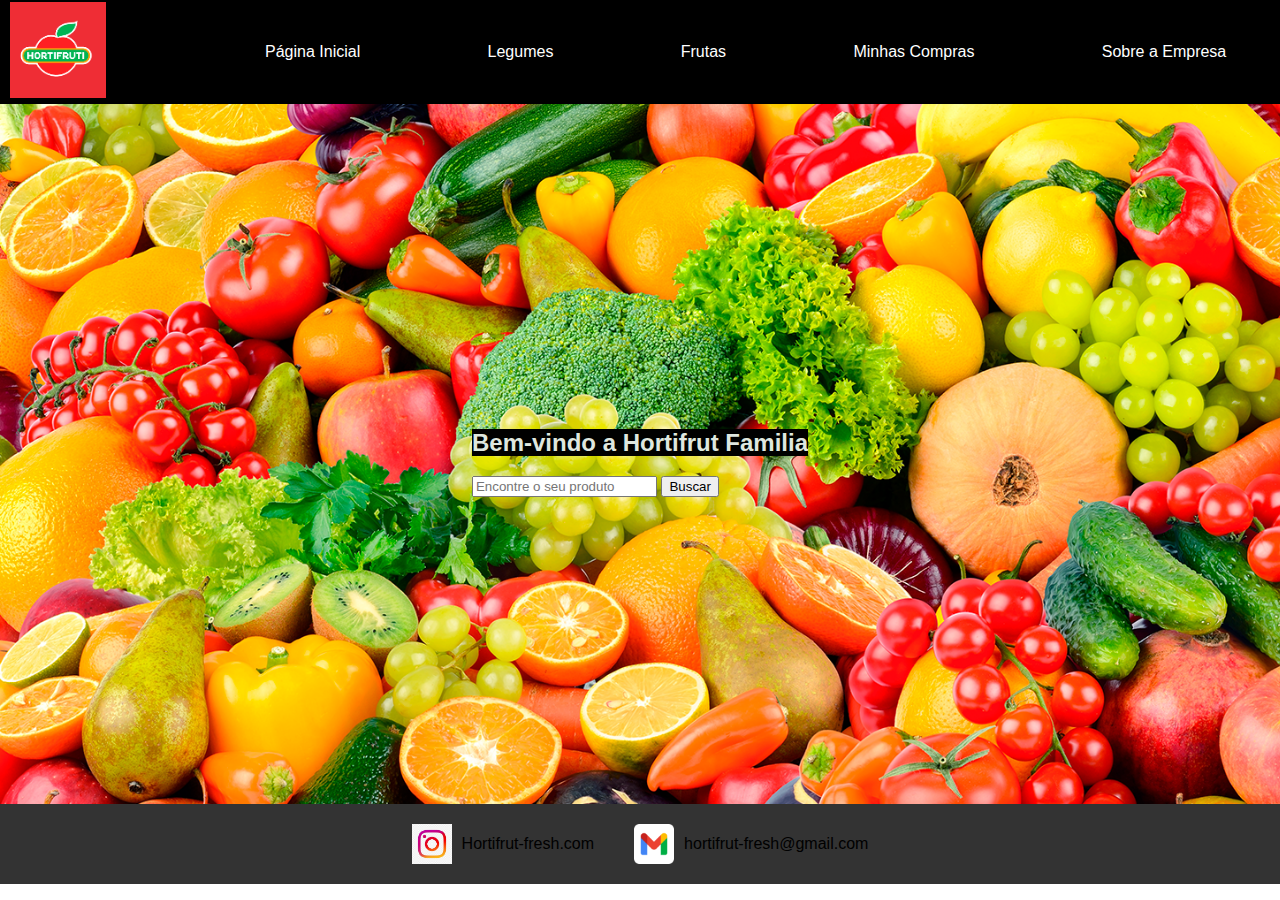
<file: index.html>
<!DOCTYPE html>
<html lang="en">
  <head>
    <meta charset="UTF-8" />
    <meta name="viewport" content="width=device-width, initial-scale=1.0" />
    <link rel="stylesheet" href="./paginaInicial/style.css" />
    <title>Hortifrut pagina inicial</title>
    <script>

      let Produtos = [""];
        function adicionarProduto() {
    const novoDesenho = document.getElementById('novo-Produto').value;
    
    if (novoDesenho !== '') {
               Produtos.push(novoDesenho); // Adiciona o novo desenho ao array
                document.getElementById('novo-Produto').value = ''; // Limpa o input
            }
}
    </script>
  </head>
  <body>
    <header class="header">
      <div>
        <img class="hortifrut" src="./imagens/hortifruti.png" alt="Hortifrut" />
      </div>
      <nav class="opcoes">
        <a href="./index.html">Página Inicial</a>
        <a class="legumes" href="./projectLegumes/legumes.html">Legumes</a>
        <a class="frutas" href="./projectFrutas/frutas.html">Frutas</a>
        <a href="./minhasCompras/minhasCompras.html">Minhas Compras</a>
        <a href="./sobreEmpresa/sobreEmpresa.html">Sobre a Empresa</a>
      </nav>
    </header>
    <main>

      <div >
      <h2>Bem-vindo a Hortifrut Familia</h2>
      <input type="text" id="novo-desenho" placeholder="Encontre o seu produto">
      <button onclick=" adicionarProduto()">Buscar</button>

      </div>
     
      
    </main>

    <footer>
      <div class="footer-section">
        <div class="fundoInsta">
          <img class="instagram" src="../imagens/simbolo instagram.jpg" alt="Instagram" />
          <p>Hortifrut-fresh.com</p>
        </div>
        <div class="fundoGmail">
          <img class="imagemGmail" src="../imagens/google-gmail-png.webp" alt="Gmail" />
          <p>hortifrut-fresh@gmail.com</p>
        </div>
      </div>
    </footer>
    
  </body>
</html>
</file>
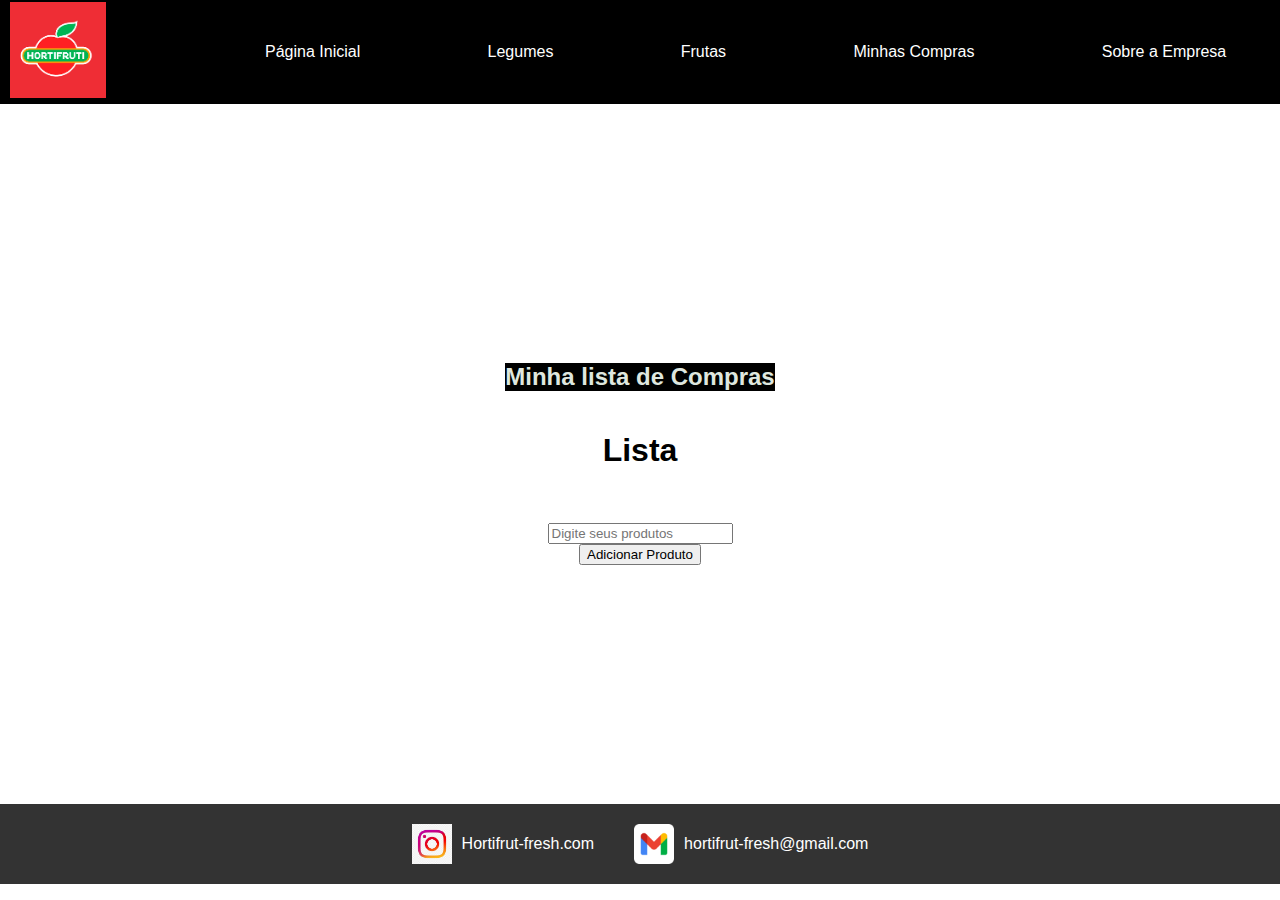
<file: minhasCompras/minhasCompras.html>
<!DOCTYPE html>
<html lang="en">
  <head>
    <meta charset="UTF-8" />
    <meta name="viewport" content="width=device-width, initial-scale=1.0" />
    <link rel="stylesheet" href="style.css" />
    <title>Hortifrut</title>
    <script>
        // Função nao utilizada no momento 

    //  function changeBackgroundColor() {
    //   const colorPicker = document.getElementById("backgroundColor");
    //    document.body.style.backgroundColor = colorPicker.value;
    //  }
    // tags não utilizadas no momento
    //   <label for="backgroundColor">Escolha sua Cor de Fundo: </label>
    //  <input type="color" id="backgroundColor" onchange="changeBackgroundColor()">

             // Array inicial de desenhos animados dos anos 2000
let minhaLista = [
 
];

let indiceSubstituicao = 0; // Índice para controlar a substituição

// Função para exibir a lista de desenhos animados
function exibirLista() {
    const lista = document.getElementById('lista-Compras');
    lista.innerHTML = ''; // Limpa a lista antes de preenchê-la novamente

    minhaLista.forEach(produto => {
        const item = document.createElement('li');
        item.textContent = produto;
        lista.appendChild(item);
    });
}

// Função para adicionar um novo desenho
function adicionarProduto() {
    const novoProduto = document.getElementById('novo-produto').value;
    
    if (novoProduto !== '') {
                minhaLista.push(novoProduto); // Adiciona o novo desenho ao array
                exibirLista(); // Atualiza a exibição da lista
                document.getElementById('novo-produto').value = ''; // Limpa o input
            }
}


// Exibe a lista inicial quando a página carrega
window.onload = exibirLista;
      
    </script>
  </head>
  <body>
    <header class="header">
      <div>
        <img class="hortifrut" src="../imagens/hortifruti.png" alt="Hortifrut" />
      </div>
      <nav class="opcoes">
        <a href="../index.html">Página Inicial</a>
        <a class="legumes" href="../projectLegumes/legumes.html">Legumes</a>
        <a class="frutas" href="../projectFrutas/frutas.html">Frutas</a>
        <a href="./minhasCompras.html">Minhas Compras</a>
        <a href="../sobreEmpresa/sobreEmpresa.html">Sobre a Empresa</a>
      </nav>
    </header>
    <main>
      <h2>Minha lista de Compras</h2>
      <h1>Lista</h1>
    <ul id="lista-Compras">
        <!-- A lista será preenchida aqui pelo JavaScript -->
    </ul>
    <input type="text" id="novo-produto" placeholder="Digite seus produtos ">
    <button onclick="adicionarProduto()">Adicionar Produto</button>

    
    </main>

    <footer>
      <div class="footer-section">
        <div class="fundoInsta">
          <img class="instagram" src="../imagens/simbolo instagram.jpg" alt="Instagram" />
          <p>Hortifrut-fresh.com</p>
        </div>
        <div class="fundoGmail">
          <img class="imagemGmail" src="../imagens/google-gmail-png.webp" alt="Gmail" />
          <p>hortifrut-fresh@gmail.com</p>
        </div>
      </div>
    </footer>
  </body>
</html>
</file>
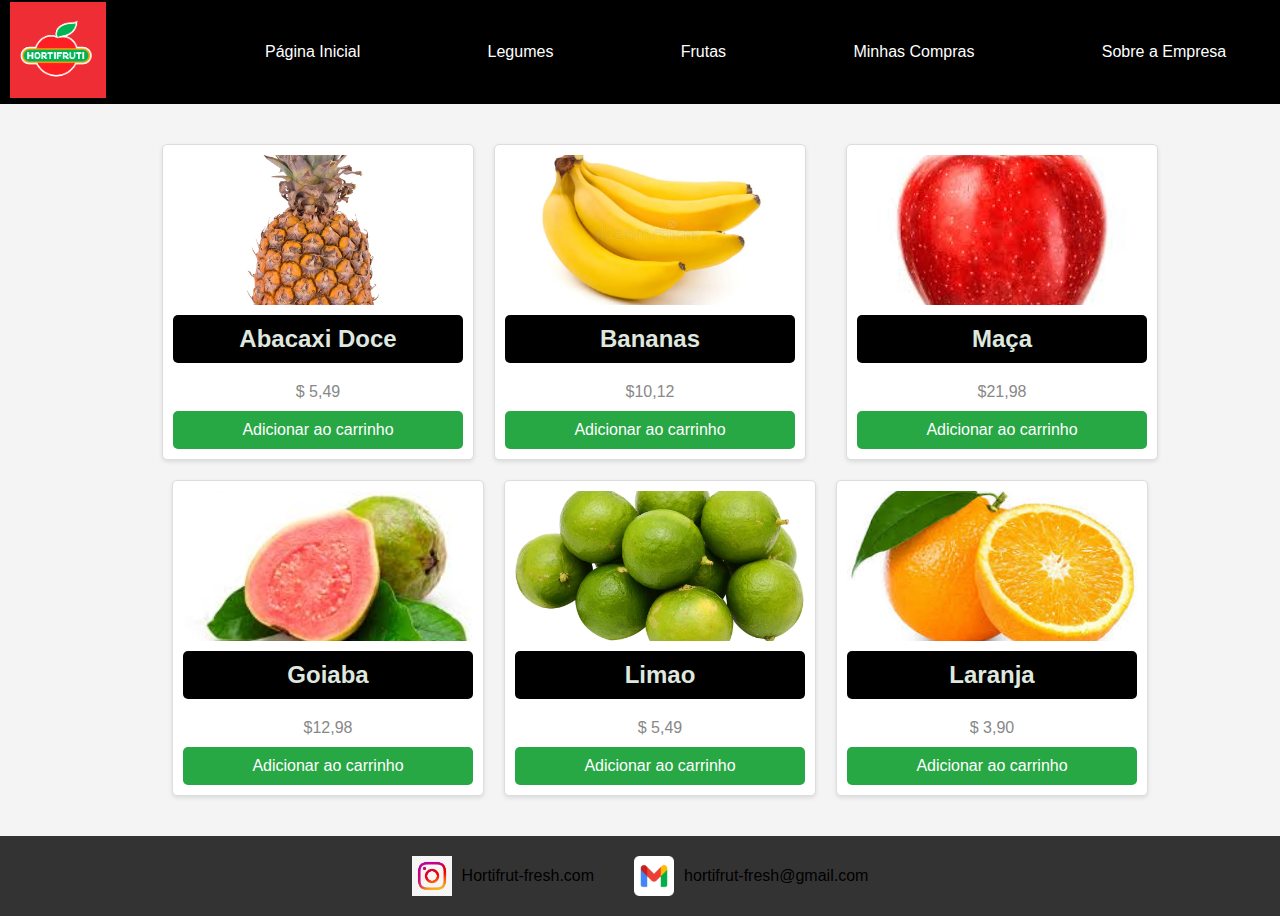
<file: projectFrutas/frutas.html>
<!DOCTYPE html>
<html lang="en">
  <head>
    <meta charset="UTF-8" />
    <meta name="viewport" content="width=device-width, initial-scale=1.0" />
    <link rel="stylesheet" href="style.css" />
    <title>Hortifrut</title>
    <script>
        // Função nao utilizada no momento 

    //  function changeBackgroundColor() {
    //   const colorPicker = document.getElementById("backgroundColor");
    //    document.body.style.backgroundColor = colorPicker.value;
    //  }
    // tags não utilizadas no momento
    //   <label for="backgroundColor">Escolha sua Cor de Fundo: </label>
    //  <input type="color" id="backgroundColor" onchange="changeBackgroundColor()">
    </script>
  </head>
  <body>
    <header class="header">
      <div>
        <img class="hortifrut" src="../imagens/hortifruti.png" alt="Hortifrut" />
      </div>
      <nav class="opcoes">
        <a href="../index.html">Página Inicial</a>
        <a class="legumes" href="../projectLegumes/legumes.html">Legumes</a>
        <a class="frutas" href="./frutas.html">Frutas</a>
        <a href="../minhasCompras/minhasCompras.html">Minhas Compras</a>
        <a href="../sobreEmpresa/sobreEmpresa.html">Sobre a Empresa</a>
      </nav>
    </header>
    <main>
      <div class="product-container">
      <div class="product">
        <img src="../imagens/abacaxi-golden-doce-mel-cada_1.webp" alt="Abacaxi Doce">
        <h2>Abacaxi Doce</h2>
        <p>$ 5,49</p>
        <button>Adicionar ao carrinho</button>
    </div>

    <div class="product">
      <img src="../imagens/grupo-das-bananas-6175887.webp" alt="Bananas">
      <h2>Bananas</h2>
      <p>$10,12</p>
      <button>Adicionar ao carrinho</button>
  </div>
      <br>
      <div class="product">
        <img src="../imagens/maca.jpeg" alt="Maça">
        <h2>Maça</h2>
        <p>$21,98 </p>
        <button>Adicionar ao carrinho</button>
    </div>

    <div class="product">
      <img src="../imagens/goiaba.jpeg" alt="Goiaba">
      <h2>Goiaba</h2>
      <p>$12,98</p>
      <button>Adicionar ao carrinho</button>
  </div>

  <div class="product">
    <img src="../imagens/limao.webp" alt="limao">
    <h2>Limao</h2>
    <p>$ 5,49</p>
    <button>Adicionar ao carrinho</button>
</div>

<div class="product">
  <img src="../imagens/Laranja.jpeg" alt="Laranja">
  <h2>Laranja</h2>
  <p>$	3,90</p>
  <button>Adicionar ao carrinho</button>
</div>



   </div>
    </main>

    <footer>
      <div class="footer-section">
        <div class="fundoInsta">
          <img class="instagram" src="../imagens/simbolo instagram.jpg" alt="Instagram" />
          <p>Hortifrut-fresh.com</p>
        </div>
        <div class="fundoGmail">
          <img class="imagemGmail" src="../imagens/google-gmail-png.webp" alt="Gmail" />
          <p>hortifrut-fresh@gmail.com</p>
        </div>
      </div>
    </footer>
    
  </body>
</html>
</file>
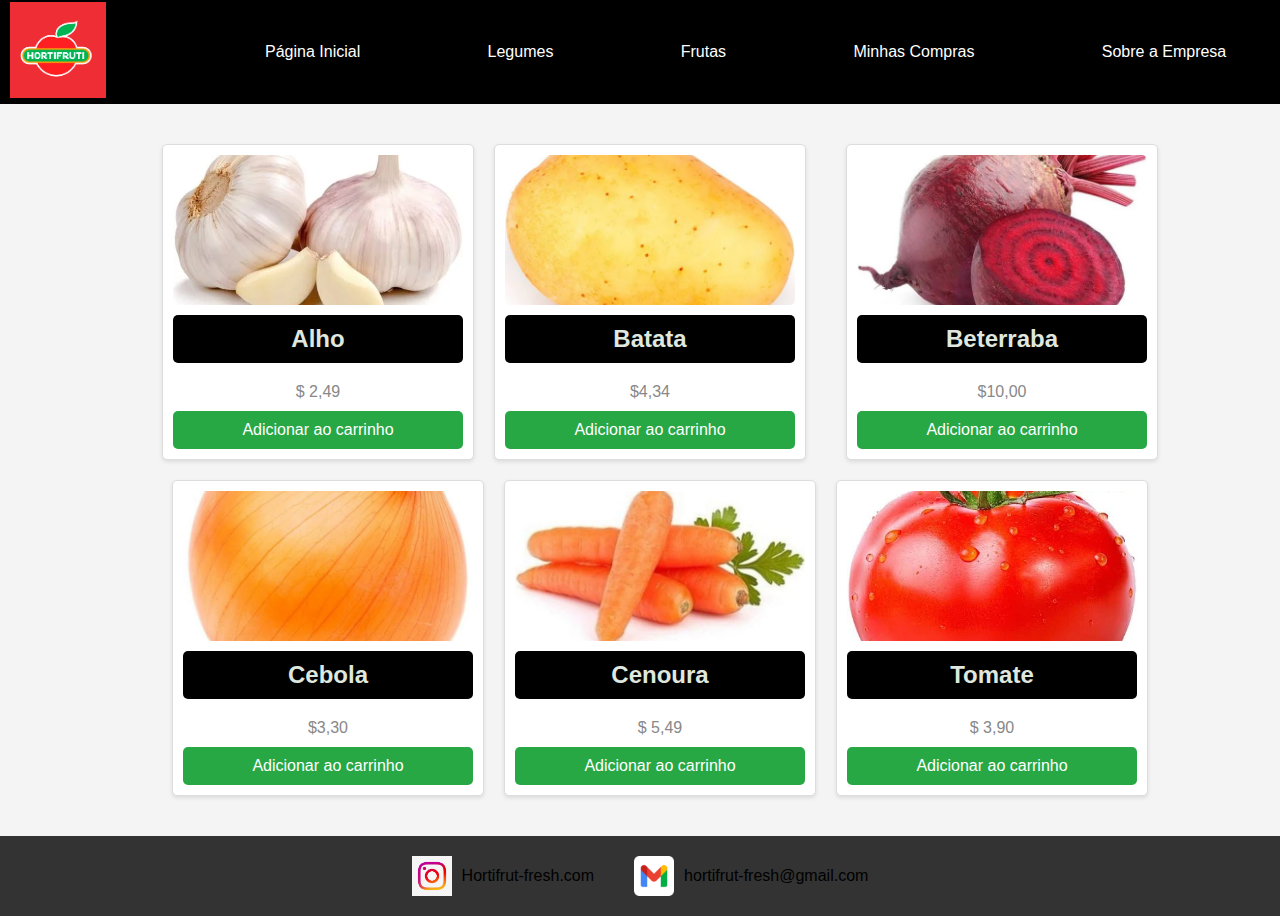
<file: projectLegumes/legumes.html>
<!DOCTYPE html>
<html lang="en">
  <head>
    <meta charset="UTF-8" />
    <meta name="viewport" content="width=device-width, initial-scale=1.0" />
    <link rel="stylesheet" href="style.css" />
    <title>Hortifrut</title>
    <script>
        // Função nao utilizada no momento 

    //  function changeBackgroundColor() {
    //   const colorPicker = document.getElementById("backgroundColor");
    //    document.body.style.backgroundColor = colorPicker.value;
    //  }
    // tags não utilizadas no momento
    //   <label for="backgroundColor">Escolha sua Cor de Fundo: </label>
    //  <input type="color" id="backgroundColor" onchange="changeBackgroundColor()">
    </script>
  </head>
  <body>
    <header class="header">
      <div>
        <img class="hortifrut" src="../imagens/hortifruti.png" alt="Hortifrut" />
      </div>
      <nav class="opcoes">
        <a href="../index.html">Página Inicial</a>
        <a class="legumes" href="./legumes.html">Legumes</a>
        <a class="frutas" href="../projectFrutas/frutas.html">Frutas</a>
        <a href="../minhasCompras/minhasCompras.html">Minhas Compras</a>
        <a href="../sobreEmpresa/sobreEmpresa.html">Sobre a Empresa</a>
      </nav>
    </header>
    <main>
      <div class="product-container">
        <div class="product">
          <img src="../imagens/alho.webp" alt="Alho">
          <h2>Alho</h2>
          <p>$ 2,49</p>
          <button>Adicionar ao carrinho</button>
      </div>
  
      <div class="product">
        <img src="../imagens/batata.webp" alt="Batata">
        <h2>Batata</h2>
        <p>$4,34</p>
        <button>Adicionar ao carrinho</button>
    </div>
        <br>
        <div class="product">
          <img src="../imagens/beteraba.webp" alt="Beterraba">
          <h2>Beterraba</h2>
          <p>$10,00 </p>
          <button>Adicionar ao carrinho</button>
      </div>
  
      <div class="product">
        <img src="../imagens/cebola.webp" alt="Cebola">
        <h2>Cebola</h2>
        <p>$3,30</p>
        <button>Adicionar ao carrinho</button>
    </div>
  
    <div class="product">
      <img src="../imagens/cenoura.webp" alt="Cenoura">
      <h2>Cenoura</h2>
      <p>$ 5,49</p>
      <button>Adicionar ao carrinho</button>
  </div>
  
  <div class="product">
    <img src="../imagens/tomate.webp" alt="Tomate">
    <h2>Tomate</h2>
    <p>$	3,90</p>
    <button>Adicionar ao carrinho</button>
  </div>
  
  
  
     </div>
      
    
    </main>

    <footer>
      <div class="footer-section">
        <div class="fundoInsta">
          <img class="instagram" src="../imagens/simbolo instagram.jpg" alt="Instagram" />
          <p>Hortifrut-fresh.com</p>
        </div>
        <div class="fundoGmail">
          <img class="imagemGmail" src="../imagens/google-gmail-png.webp" alt="Gmail" />
          <p>hortifrut-fresh@gmail.com</p>
        </div>
    </footer>
  </body>
</html>
</file>
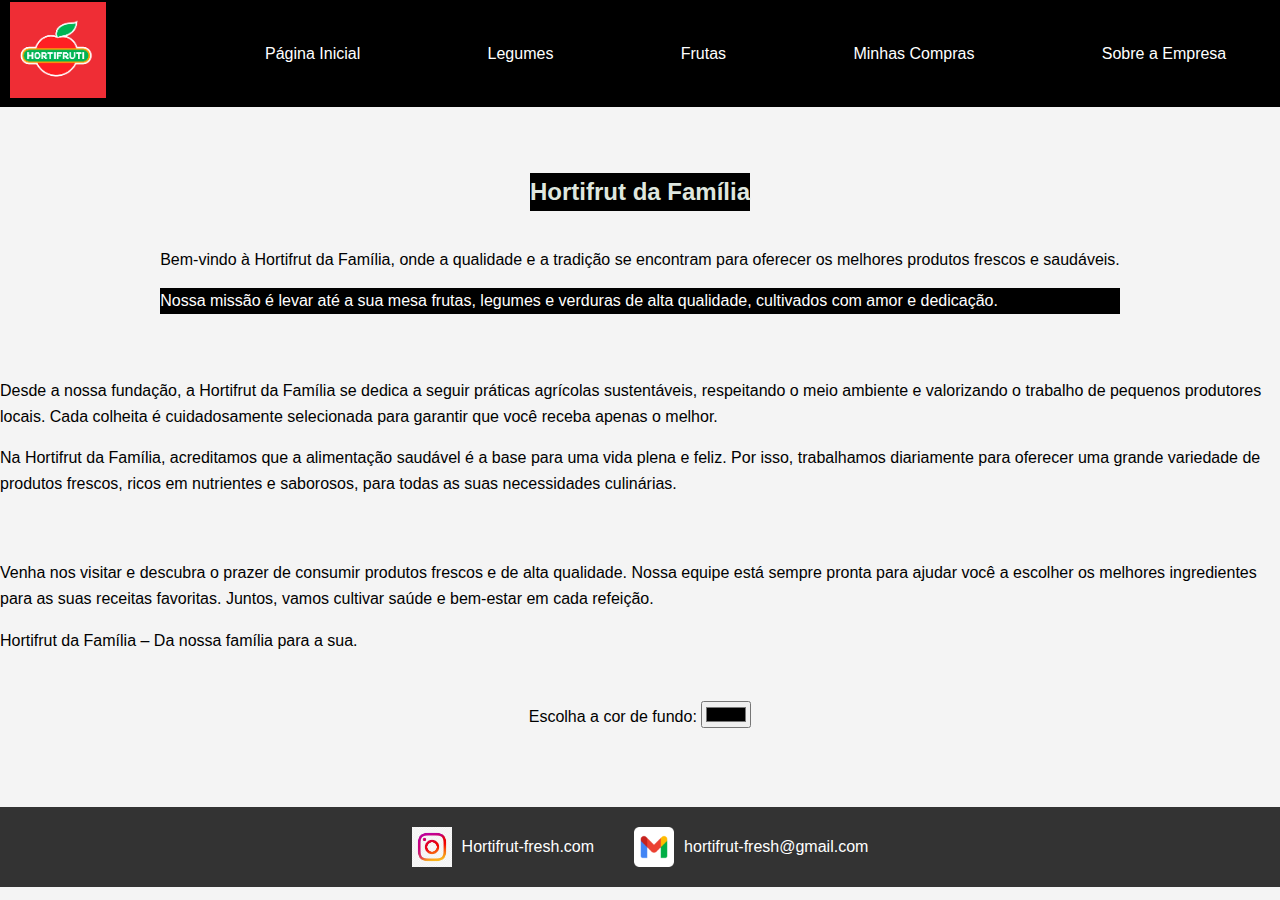
<file: sobreEmpresa/sobreEmpresa.html>
<!DOCTYPE html>
<html lang="en">
  <head>
    <meta charset="UTF-8" />
    <meta name="viewport" content="width=device-width, initial-scale=1.0" />
    <link rel="stylesheet" href="style.css" />
    <title>Hortifrut</title>
    <script>
      function changeBackgroundColor() {
        const colorPicker = document.getElementById("backgroundColor");
        document.body.style.backgroundColor = colorPicker.value;
      }
    </script>
  </head>
  <body>
    <header class="header">
      <div>
        <img class="hortifrut" src="../imagens/hortifruti.png" alt="Hortifrut" />
      </div>
      <nav class="opcoes">
        <a href="../index.html">Página Inicial</a>
        <a class="legumes" href="../projectLegumes/legumes.html">Legumes</a>
        <a class="frutas" href="../projectFrutas/frutas.html">Frutas</a>
        <a href="../minhasCompras/minhasCompras.html">Minhas Compras</a>
        <a href="../sobreEmpresa/sobreEmpresa.html">Sobre a Empresa</a>
      </nav>
    </header>
    <main>
      <h2 id="Hortifrut-da-Familia">Hortifrut da Família</h2>
      <section id="intro">
        <p>
          Bem-vindo à Hortifrut da Família, onde a qualidade e a tradição se encontram para oferecer os melhores produtos frescos e saudáveis.
        </p>
        <p class="forte">
          Nossa missão é levar até a sua mesa frutas, legumes e verduras de alta qualidade, cultivados com amor e dedicação.
        </p>
      </section>
      <section id="details">
        <p>
          Desde a nossa fundação, a Hortifrut da Família se dedica a seguir práticas agrícolas sustentáveis, respeitando o meio ambiente e valorizando o trabalho de pequenos produtores locais. Cada colheita é cuidadosamente selecionada para garantir que você receba apenas o melhor.
        </p>
        <p>
          Na Hortifrut da Família, acreditamos que a alimentação saudável é a base para uma vida plena e feliz. Por isso, trabalhamos diariamente para oferecer uma grande variedade de produtos frescos, ricos em nutrientes e saborosos, para todas as suas necessidades culinárias.
        </p>
      </section>
      <section id="visit-us">
        <p>
          Venha nos visitar e descubra o prazer de consumir produtos frescos e de alta qualidade. Nossa equipe está sempre pronta para ajudar você a escolher os melhores ingredientes para as suas receitas favoritas. Juntos, vamos cultivar saúde e bem-estar em cada refeição.
        </p>
        <p>
          Hortifrut da Família – Da nossa família para a sua.
        </p>
      </section>
      <section id="color-picker">
        <label for="backgroundColor">Escolha a cor de fundo:</label>
        <input type="color" id="backgroundColor" onchange="changeBackgroundColor()">
      </section>
    </main>
    <footer>
      <div class="footer-section">
        <div class="fundoInsta">
          <img class="instagram" src="../imagens/simbolo instagram.jpg" alt="Instagram" />
          <p>Hortifrut-fresh.com</p>
        </div>
        <div class="fundoGmail">
          <img class="imagemGmail" src="../imagens/google-gmail-png.webp" alt="Gmail" />
          <p>hortifrut-fresh@gmail.com</p>
        </div>
      </div>
    </footer>
  </body>
</html>
</file>
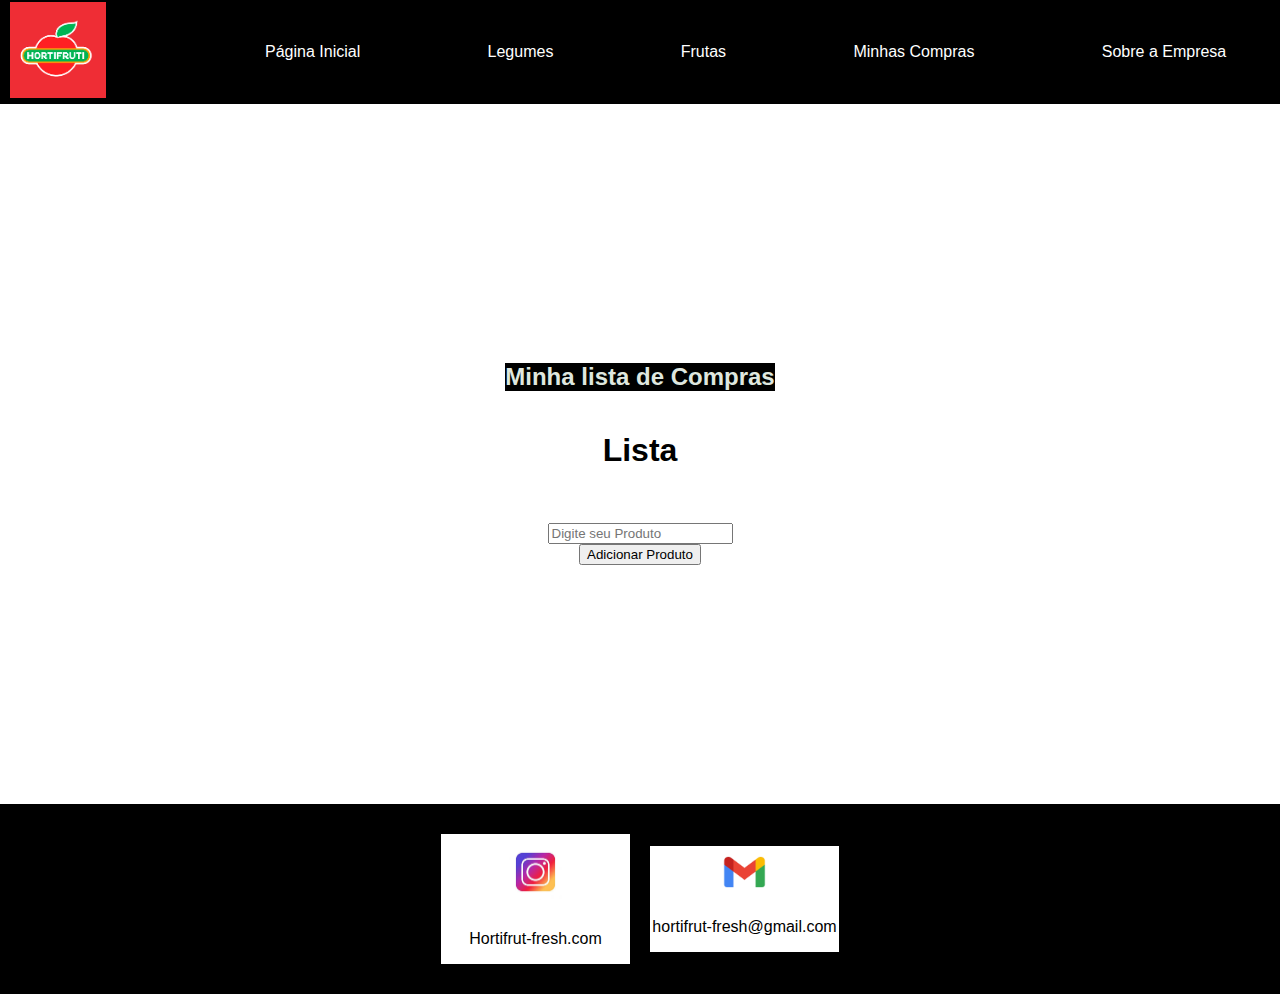
<file: Projeto-final-Kick/minhasCompras/minhasCompras.html>
<!DOCTYPE html>
<html lang="en">
  <head>
    <meta charset="UTF-8" />
    <meta name="viewport" content="width=device-width, initial-scale=1.0" />
    <link rel="stylesheet" href="style.css" />
    <title>Hortifrut</title>
    <script>
        // Função nao utilizada no momento 

    //  function changeBackgroundColor() {
    //   const colorPicker = document.getElementById("backgroundColor");
    //    document.body.style.backgroundColor = colorPicker.value;
    //  }
    // tags não utilizadas no momento
    //   <label for="backgroundColor">Escolha sua Cor de Fundo: </label>
    //  <input type="color" id="backgroundColor" onchange="changeBackgroundColor()">

             // Array inicial de desenhos animados dos anos 2000
let minhaLista = [
 
];

let indiceSubstituicao = 0; // Índice para controlar a substituição

// Função para exibir a lista de desenhos animados
function exibirLista() {
    const lista = document.getElementById('lista-Compras');
    lista.innerHTML = ''; // Limpa a lista antes de preenchê-la novamente

    minhaLista.forEach(produto => {
        const item = document.createElement('li');
        item.textContent = produto;
        lista.appendChild(item);
    });
}

// Função para adicionar um novo desenho
function adicionarProduto() {
    const novoProduto = document.getElementById('novo-produto').value;
    
    if (novoProduto !== '') {
                minhaLista.push(novoProduto); // Adiciona o novo desenho ao array
                exibirLista(); // Atualiza a exibição da lista
                document.getElementById('novo-produto').value = ''; // Limpa o input
            }
}


// Exibe a lista inicial quando a página carrega
window.onload = exibirLista;
      
    </script>
  </head>
  <body>
    <header class="header">
      <div>
        <img class="hortifrut" src="../imagens/hortifruti.png" alt="Hortifrut" />
      </div>
      <nav class="opcoes">
        <a href="../index.html">Página Inicial</a>
        <a class="legumes" href="../projectLegumes/legumes.html">Legumes</a>
        <a class="frutas" href="../projectFrutas/frutas.html">Frutas</a>
        <a href="../minhasCompras/minhasCompras.html">Minhas Compras</a>
        <a href="../sobreEmpresa/sobreEmpresa.html">Sobre a Empresa</a>
      </nav>
    </header>
    <main>
      <h2>Minha lista de Compras</h2>
      <h1>Lista</h1>
    <ul id="lista-Compras">
        <!-- A lista será preenchida aqui pelo JavaScript -->
    </ul>
    <input type="text" id="novo-produto" placeholder="Digite seu Produto">
    <button onclick="adicionarProduto()">Adicionar Produto</button>

    
    </main>

    <footer>
      <div class="fundoInsta">
        <img class="instagram" src="../imagens/instagram.jpeg" alt="instragram" />
        <p>Hortifrut-fresh.com</p>
      </div>
      <div class="fundoGmail">
        <img class="imagemGmail" src="../imagens/gmail.png" alt="gmail" />
        <p>hortifrut-fresh@gmail.com</p>
      </div>
    </footer>
  </body>
</html>
</file>
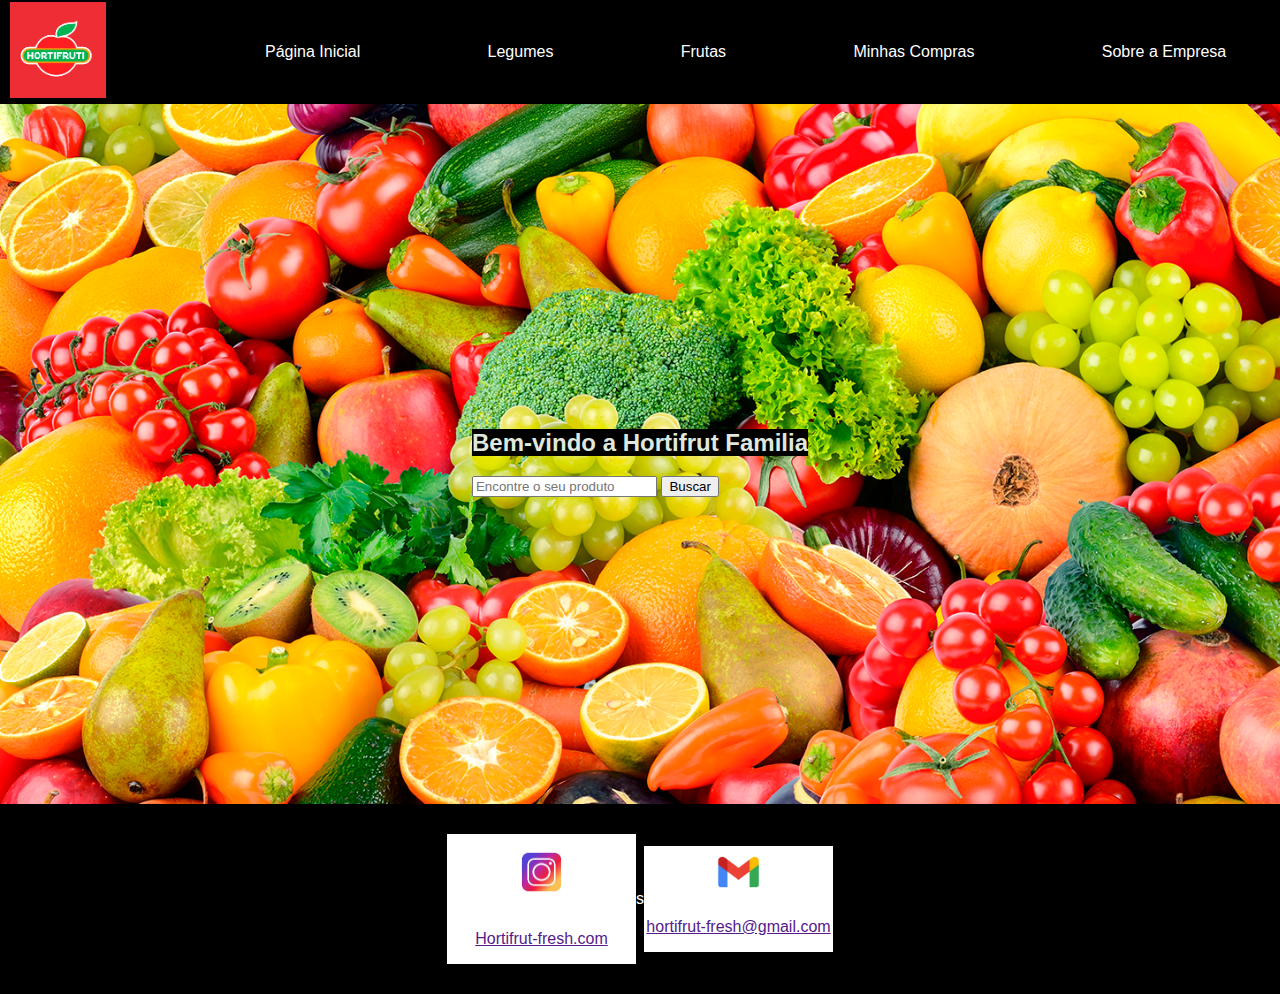
<file: Projeto-final-Kick/paginaInicial/home.html>
<!DOCTYPE html>
<html lang="en">
  <head>
    <meta charset="UTF-8" />
    <meta name="viewport" content="width=device-width, initial-scale=1.0" />
    <link rel="stylesheet" href="style.css" />
    <title>Hortifrut pagina inicial</title>
    <script>

      let Produtos = [""];
        function adicionarProduto() {
    const novoDesenho = document.getElementById('novo-Produto').value;
    
    if (novoDesenho !== '') {
               Produtos.push(novoDesenho); // Adiciona o novo desenho ao array
                document.getElementById('novo-Produto').value = ''; // Limpa o input
            }
}
    </script>
  </head>
  <body>
    <header class="header">
      <div>
        <img class="hortifrut" src="../imagens/hortifruti.png" alt="Hortifrut" />
      </div>
      <nav class="opcoes">
        <a href="../paginaInicial/home.html">Página Inicial</a>
        <a class="legumes" href="../projectLegumes/legumes.html">Legumes</a>
        <a class="frutas" href="../projectFrutas/frutas.html">Frutas</a>
        <a href="../minhasCompras/minhasCompras.html">Minhas Compras</a>
        <a href="../sobreEmpresa/sobreEmpresa.html">Sobre a Empresa</a>
      </nav>
    </header>
    <main>

      <div >
      <h2>Bem-vindo a Hortifrut Familia</h2>
      <input type="text" id="novo-desenho" placeholder="Encontre o seu produto">
      <button onclick=" adicionarProduto()">Buscar</button>

      </div>
     
      
    </main>

    <footer>
      <div class="fundoInsta">
        <img class="instagram" src="../imagens/instagram.jpeg" alt="instragram" />
        <p><a href="">Hortifrut-fresh.com</a> </p>
      </div>
  s
      
      <div class="fundoGmail">
        <img class="imagemGmail" src="../imagens/gmail.png" alt="gmail" />
        <p><a href="">hortifrut-fresh@gmail.com</a></p>
      </div>

    </footer>
  </body>
</html>
</file>
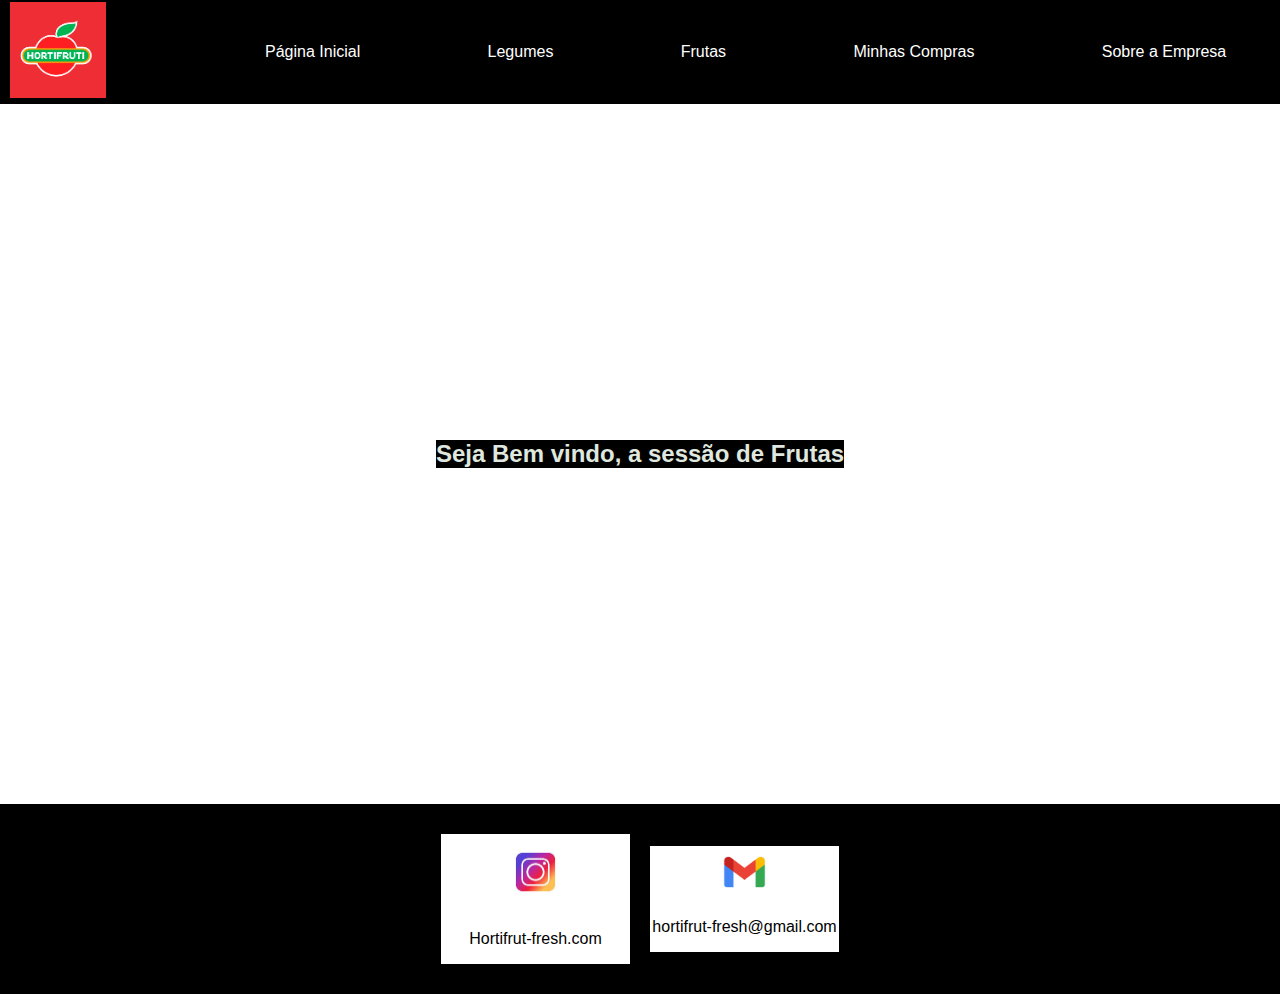
<file: Projeto-final-Kick/projectFrutas/frutas.html>
<!DOCTYPE html>
<html lang="en">
  <head>
    <meta charset="UTF-8" />
    <meta name="viewport" content="width=device-width, initial-scale=1.0" />
    <link rel="stylesheet" href="style.css" />
    <title>Hortifrut</title>
    <script>
        // Função nao utilizada no momento 

    //  function changeBackgroundColor() {
    //   const colorPicker = document.getElementById("backgroundColor");
    //    document.body.style.backgroundColor = colorPicker.value;
    //  }
    // tags não utilizadas no momento
    //   <label for="backgroundColor">Escolha sua Cor de Fundo: </label>
    //  <input type="color" id="backgroundColor" onchange="changeBackgroundColor()">
    </script>
  </head>
  <body>
    <header class="header">
      <div>
        <img class="hortifrut" src="../imagens/hortifruti.png" alt="Hortifrut" />
      </div>
      <nav class="opcoes">
        <a href="../index.html">Página Inicial</a>
        <a class="legumes" href="../projectLegumes/legumes.html">Legumes</a>
        <a class="frutas" href="../projectFrutas/frutas.html">Frutas</a>
        <a href="../minhasCompras/minhasCompras.html">Minhas Compras</a>
        <a href="../sobreEmpresa/sobreEmpresa.html">Sobre a Empresa</a>
      </nav>
    </header>
    <main>
      <h2>Seja Bem vindo, a sessão de Frutas</h2>
      
    
    </main>

    <footer>
      <div class="fundoInsta">
        <img class="instagram" src="../imagens/instagram.jpeg" alt="instragram" />
        <p>Hortifrut-fresh.com</p>
      </div>
      <div class="fundoGmail">
        <img class="imagemGmail" src="../imagens/gmail.png" alt="gmail" />
        <p>hortifrut-fresh@gmail.com</p>
      </div>
    </footer>
  </body>
</html>
</file>
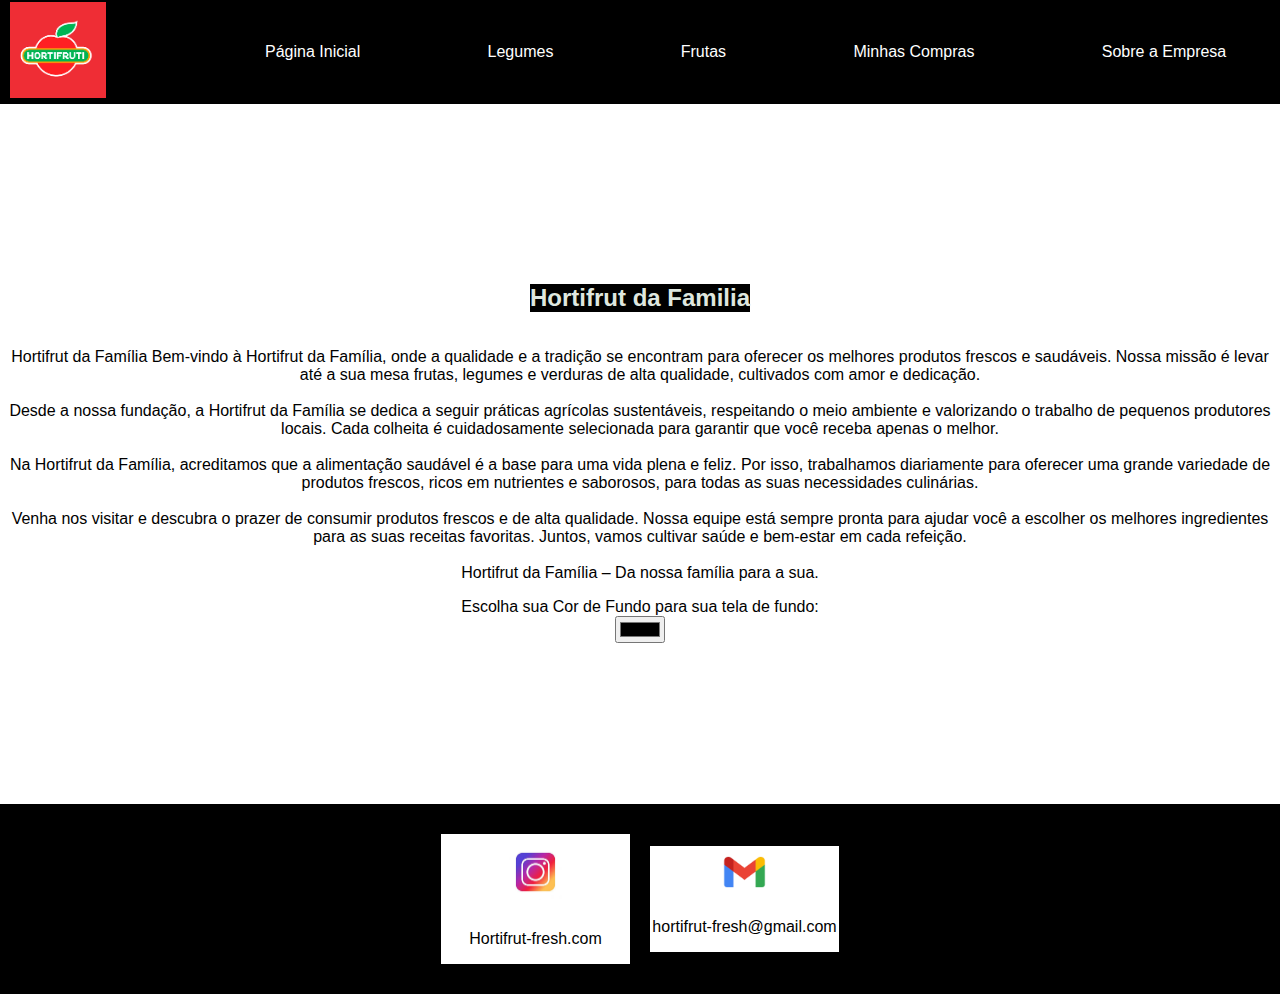
<file: Projeto-final-Kick/sobreEmpresa/sobreEmpresa.html>
<!DOCTYPE html>
<html lang="en">
  <head>
    <meta charset="UTF-8" />
    <meta name="viewport" content="width=device-width, initial-scale=1.0" />
    <link rel="stylesheet" href="style.css" />
    <title>Hortifrut</title>
    <script>
      
      function changeBackgroundColor() {
       const colorPicker = document.getElementById("backgroundColor");
        document.body.style.backgroundColor = colorPicker.value;
      }
   
    </script>
  </head>
  <body>
    <header class="header">
      <div>
        <img class="hortifrut" src="../imagens/hortifruti.png" alt="Hortifrut" />
      </div>
      <nav class="opcoes">
        <a href="../index.html">Página Inicial</a>
        <a class="legumes" href="../projectLegumes/legumes.html">Legumes</a>
        <a class="frutas" href="../projectFrutas/frutas.html">Frutas</a>
        <a href="../minhasCompras/minhasCompras.html">Minhas Compras</a>
        <a href="../sobreEmpresa/sobreEmpresa.html">Sobre a Empresa</a>
      </nav>
    </header>
    <main>
      <h2 id="Hortifrut-da-Familia">  Hortifrut da  Familia</h2>
      <div id="div">
        <p>Hortifrut da Família

          Bem-vindo à Hortifrut da Família, onde a qualidade e a tradição se encontram para oferecer os melhores produtos frescos e saudáveis. Nossa missão é levar até a sua mesa frutas, legumes e verduras de alta qualidade, cultivados com amor e dedicação. <br><br>
          Desde a nossa fundação, a Hortifrut da Família se dedica a seguir práticas agrícolas sustentáveis, respeitando o meio ambiente e valorizando o trabalho de pequenos produtores locais. Cada colheita é cuidadosamente selecionada para garantir que você receba apenas o melhor. <br><br>
          Na Hortifrut da Família, acreditamos que a alimentação saudável é a base para uma vida plena e feliz. Por isso, trabalhamos diariamente para oferecer uma grande variedade de produtos frescos, ricos em nutrientes e saborosos, para todas as suas necessidades culinárias. <br><br>
          Venha nos visitar e descubra o prazer de consumir produtos frescos e de alta qualidade. Nossa equipe está sempre pronta para ajudar você a escolher os melhores ingredientes para as suas receitas favoritas. Juntos, vamos cultivar saúde e bem-estar em cada refeição. <br><br>
          Hortifrut da Família – Da nossa família para a sua.
          
          </p>
    
      </div>
     



      <label for="backgroundColor">Escolha sua Cor de Fundo para sua tela de fundo: </label>
      <input type="color" id="backgroundColor" onchange="changeBackgroundColor()">
    </main>

    <footer>
      <div class="fundoInsta">
        <img class="instagram" src="../imagens/instagram.jpeg" alt="instragram" />
        <p>Hortifrut-fresh.com</p>
      </div>
      <div class="fundoGmail">
        <img class="imagemGmail" src="../imagens/gmail.png" alt="gmail" />
        <p>hortifrut-fresh@gmail.com</p>
      </div>
    </footer>
  </body>
</html>
</file>
<file: paginaInicial/style.css>
body {
  margin: 0;
  font-family: Arial, sans-serif;
  height: 50%;
}
h2 {
  height: 30%;
}
/* Header */
.header {
  background-color: black;
  width: 100%;
  height: 100%;
  display: flex;
  justify-content: space-between;
  align-items: center;
  padding: 2px 10px;
}

.header img.hortifrut {
  width: 50%;
}

main {
  background-image: url("../imagens/frutas_legumes_e_verduras_Oba_Hortifruti.png");
  background-size: cover;
  width: 100%;
  height: 700px;
  display: flex;
  flex-direction: column;
  justify-content: center;
  align-items: center;
}

h2 {
  background-color: black;
  text-align: center;
  display: flex;
  color: rgb(223, 231, 223);
}

.fraseMarketing {
  background-color: rgba(255, 255, 255, 0.7); /* Semi-transparente */
  text-align: center;
  margin-top: 20px;
  padding: 10px;
  border-radius: 5px;
}

/* Nav bar */
.opcoes {
  display: flex;
  justify-content: space-around;
  width: 100%;
}

.opcoes a {
  color: white;
  text-decoration: none;
  padding: 10px;
}

.opcoes a:hover {
  text-decoration: underline;
}

footer {
  background-color: black;
  color: white;
  text-align: center;
  padding: 20px 10px;
  display: flex;
  justify-content: center;
  align-items: center;
}

p {
  color: black;
  text-align: center;
}
footer {
  background-color: #333;
  color: white;
  padding: 20px 0;
  text-align: center;
  display: flex;
  justify-content: center;
  align-items: center;
}

.footer-section {
  display: flex;
  justify-content: center;
  align-items: center;
  gap: 40px;
}

.fundoInsta, .fundoGmail {
  display: flex;
  align-items: center;
  gap: 10px;
}

.instagram, .imagemGmail {
  max-height: 40px;
  width: auto;
}

.footer-section p {
  margin: 0;
}
</file>
<file: minhasCompras/style.css>
body {
  margin: 0;
  font-family: Arial, sans-serif;
  height: 50%;
}

/* Header */
.header {
  background-color: black;
  width: 100%;
  display: flex;
  justify-content: space-between;
  align-items: center;
  padding: 2px 10px;
}

.header img.hortifrut {
  width: 50%;
}

main {
  background-image: url("");
  background-size: cover;
  width: 100%;
  height: 700px;
  display: flex;
  flex-direction: column;
  justify-content: center;
  align-items: center;
}

h2 {
  background-color:  black;
  text-align: center;
  display: flex;
  color: rgb(223, 231, 223);
}
.fraseMarketing {
  background-color: white;
  text-align: center;
  margin-top: 20px;
}

/* Nav bar */
.opcoes {
  display: flex;
  justify-content: space-around;
  width: 100%;
}

.opcoes a {
  color: white;
  text-decoration: none;
  padding: 10px;
}

.opcoes a:hover {
  text-decoration: underline;
}

footer {
  background-color: #333;
  color: white;
  padding: 20px 0;
  text-align: center;
  display: flex;
  justify-content: center;
  align-items: center;
}

.footer-section {
  display: flex;
  justify-content: center;
  align-items: center;
  gap: 40px;
}

.fundoInsta, .fundoGmail {
  display: flex;
  align-items: center;
  gap: 10px;
}

.instagram, .imagemGmail {
  max-height: 40px;
  width: auto;
}

.footer-section p {
  margin: 0;
}
</file>
<file: projectFrutas/style.css>
body {
  font-family: Arial, sans-serif;
  background-color: #f4f4f4;
  margin: 0;
  
}

/* Header */
.header {
  background-color: black;
  width: 100%;
  display: flex;
  justify-content: space-between;
  align-items: center;
  padding: 2px 10px;
}

.header img.hortifrut {
  width: 50%;
}

main {
  width: 100%;
    display: flex;
    flex-direction: column;
    align-items: center;
    padding: 20px;
}

h2 {
  background-color: black;
  color: rgb(223, 231, 223);
 align-items: center;
 padding: 10px;
    border-radius: 5px;
}
.fraseMarketing {
  background-color: white;
  text-align: center;
  margin-top: 20px;
}

/* Nav bar */
.opcoes {
  display: flex;
  justify-content: space-around;
  width: 100%;
}

.opcoes a {
  color: white;
  text-decoration: none;
  padding: 10px;
}

.opcoes a:hover {
  text-decoration: underline;
}

p {
  color: black;
  text-align: center;
}
.product {
  background-color: #fff;
  border: 1px solid #ddd;
  border-radius: 5px;
  padding: 10px;
  text-align: center;
  width: calc(25% - 20px);
  box-shadow: 0 2px 4px rgba(0, 0, 0, 0.1);
  display: flex;
  flex-direction: column;
  justify-content: space-between;
}

.product-container {
  display: flex;
  flex-wrap: wrap;
  gap: 20px;
  justify-content: center;
  padding: 20px;
}

.product img {
  width: 100%;
    height: auto;
    max-height: 150px;
    object-fit: cover;
    border-radius: 5px;
}
.product h2 {
  font-size: 24px;
  margin: 10px 0;
 text-align: center;
}
.product p {
  color: #888;
  margin: 10px 0;
}
.product button {
  background-color: #28a745;
  color: #fff;
  border: none;
  padding: 10px 20px;
  font-size: 16px;
  border-radius: 5px;
  cursor: pointer;
  transition: background-color 0.3s;
}
.product button:hover {
  background-color: #218838;
}


footer {
  background-color: #333;
  color: white;
  padding: 20px 0;
  text-align: center;
  display: flex;
  justify-content: center;
  align-items: center;
}

.footer-section {
  display: flex;
  justify-content: center;
  align-items: center;
  gap: 40px;
}

.fundoInsta, .fundoGmail {
  display: flex;
  align-items: center;
  gap: 10px;
}

.instagram, .imagemGmail {
  max-height: 40px;
  width: auto;
}

.footer-section p {
  margin: 0;
}
</file>
<file: projectLegumes/style.css>
body {
  font-family: Arial, sans-serif;
  background-color: #f4f4f4;
  margin: 0;
  
}

/* Header */
.header {
  background-color: black;
  width: 100%;
  display: flex;
  justify-content: space-between;
  align-items: center;
  padding: 2px 10px;
}

.header img.hortifrut {
  width: 50%;
}

main {
  width: 100%;
    display: flex;
    flex-direction: column;
    align-items: center;
    padding: 20px;
}

h2 {
  background-color: black;
  color: rgb(223, 231, 223);
 align-items: center;
 padding: 10px;
    border-radius: 5px;
}
.fraseMarketing {
  background-color: white;
  text-align: center;
  margin-top: 20px;
}

/* Nav bar */
.opcoes {
  display: flex;
  justify-content: space-around;
  width: 100%;
}

.opcoes a {
  color: white;
  text-decoration: none;
  padding: 10px;
}

.opcoes a:hover {
  text-decoration: underline;
}

p {
  color: black;
  text-align: center;
}
.product {
  background-color: #fff;
  border: 1px solid #ddd;
  border-radius: 5px;
  padding: 10px;
  text-align: center;
  width: calc(25% - 20px);
  box-shadow: 0 2px 4px rgba(0, 0, 0, 0.1);
  display: flex;
  flex-direction: column;
  justify-content: space-between;
}

.product-container {
  display: flex;
  flex-wrap: wrap;
  gap: 20px;
  justify-content: center;
  padding: 20px;
}

.product img {
  width: 100%;
    height: auto;
    max-height: 150px;
    object-fit: cover;
    border-radius: 5px;
}
.product h2 {
  font-size: 24px;
  margin: 10px 0;
 text-align: center;
}
.product p {
  color: #888;
  margin: 10px 0;
}
.product button {
  background-color: #28a745;
  color: #fff;
  border: none;
  padding: 10px 20px;
  font-size: 16px;
  border-radius: 5px;
  cursor: pointer;
  transition: background-color 0.3s;
}
.product button:hover {
  background-color: #218838;
}


footer {
  background-color: #333;
  color: white;
  padding: 20px 0;
  text-align: center;
  display: flex;
  justify-content: center;
  align-items: center;
}

.footer-section {
  display: flex;
  justify-content: center;
  align-items: center;
  gap: 40px;
}

.fundoInsta, .fundoGmail {
  display: flex;
  align-items: center;
  gap: 10px;
}

.instagram, .imagemGmail {
  max-height: 40px;
  width: auto;
}

.footer-section p {
  margin: 0;
}
</file>
<file: sobreEmpresa/style.css>
body {
  font-family: Arial, sans-serif;
  line-height: 1.6;
  margin: 0;
  padding: 0;
  background-color: #f4f4f4;;
}

.header {
  background-color: black;
  width: 100%;
  display: flex;
  justify-content: space-between;
  align-items: center;
  padding: 2px 10px;
}

.header img.hortifrut {
  width: 50%;
  height: auto;
}

main {
  background-image: url("");
  background-size: cover;
  width: 100%;
  height: 700px;
  display: flex;
  flex-direction: column;
  justify-content: center;
  align-items: center;
}
.fraseMarketing {
  background-color: white;
  text-align: center;
  margin-top: 20px;
}

h2 {
  background-color: black;
  text-align: center;
  display: flex;
  color: rgb(223, 231, 223);
}
section {
  margin-bottom: 2rem;
}
.forte {
  background-color: black;
  color: white;
}

.opcoes {
  display: flex;
  justify-content: space-around;
  width: 100%;
}

section {
  margin-bottom: 2rem;
}

.opcoes a {
  color: white;
  text-decoration: none;
  padding: 10px;
}

.opcoes a:hover {
  text-decoration: underline;
}

footer {
  background-color: #333;
  color: white;
  padding: 20px 0;
  text-align: center;
  display: flex;
  justify-content: center;
  align-items: center;
}

.footer-section {
  display: flex;
  justify-content: center;
  align-items: center;
  gap: 40px;
}

.fundoInsta, .fundoGmail {
  display: flex;
  align-items: center;
  gap: 10px;
}

.instagram, .imagemGmail {
  max-height: 40px;
  width: auto;
}

.footer-section p {
  margin: 0;
}
</file>
<file: Projeto-final-Kick/minhasCompras/style.css>
body {
  margin: 0;
  font-family: Arial, sans-serif;
  height: 50%;
}

/* Header */
.header {
  background-color: black;
  width: 100%;
  display: flex;
  justify-content: space-between;
  align-items: center;
  padding: 2px 10px;
}

.header img.hortifrut {
  width: 50%;
}

main {
  background-image: url("");
  background-size: cover;
  width: 100%;
  height: 700px;
  display: flex;
  flex-direction: column;
  justify-content: center;
  align-items: center;
}

h2 {
  background-color:  black;
  text-align: center;
  display: flex;
  color: rgb(223, 231, 223);
}
.fraseMarketing {
  background-color: white;
  text-align: center;
  margin-top: 20px;
}

/* Nav bar */
.opcoes {
  display: flex;
  justify-content: space-around;
  width: 100%;
}

.opcoes a {
  color: white;
  text-decoration: none;
  padding: 10px;
}

.opcoes a:hover {
  text-decoration: underline;
}

footer {
  background-color: black;
  color: white;
  text-align: center;
  padding: 20px 10px;
  display: flex;
  justify-content: center;
  align-items: center;
}

.fundoInsta, .fundoGmail {
  width: 15%;
  background-color: white;
  text-align: center;
  margin: 10px; /* Centering the divs */
}

.instagram, .imagemGmail {
  width: 30%;
  margin: 10px 0;
}

p {
  color: black;
  text-align: center;
}
</file>
<file: Projeto-final-Kick/paginaInicial/style.css>
body {
  margin: 0;
  font-family: Arial, sans-serif;
  height: 50%;
}
h2 {
  height: 30%;
}
/* Header */
.header {
  background-color: black;
  width: 100%;
  display: flex;
  justify-content: space-between;
  align-items: center;
  padding: 2px 10px;
}

.header img.hortifrut {
  width: 50%;
}

main {
  background-image: url("../imagens/frutas_legumes_e_verduras_Oba_Hortifruti.png");
  background-size: cover;
  width: 100%;
  height: 700px;
  display: flex;
  flex-direction: column;
  justify-content: center;
  align-items: center;
}

h2 {
  background-color: black;
  text-align: center;
  display: flex;
  color: rgb(223, 231, 223);
}

.fraseMarketing {
  background-color: rgba(255, 255, 255, 0.7); /* Semi-transparente */
  text-align: center;
  margin-top: 20px;
  padding: 10px;
  border-radius: 5px;
}

/* Nav bar */
.opcoes {
  display: flex;
  justify-content: space-around;
  width: 100%;
}

.opcoes a {
  color: white;
  text-decoration: none;
  padding: 10px;
}

.opcoes a:hover {
  text-decoration: underline;
}

footer {
  background-color: black;
  color: white;
  text-align: center;
  padding: 20px 10px;
  display: flex;
  justify-content: center;
  align-items: center;
}

.fundoInsta, .fundoGmail {
width: 15%;
object-fit: cover;
  background-color: white;
  text-align: center;
  margin: 10px 0;
}

.instagram, .imagemGmail {
  height: 20%;
  width: 30%;
  margin: 10px 0;
}

p {
  color: black;
  text-align: center;
}
</file>
<file: Projeto-final-Kick/projectFrutas/style.css>
body {
  margin: 0;
  font-family: Arial, sans-serif;
  height: 50%;
}

/* Header */
.header {
  background-color: black;
  width: 100%;
  display: flex;
  justify-content: space-between;
  align-items: center;
  padding: 2px 10px;
}

.header img.hortifrut {
  width: 50%;
}

main {
  background-image: url("");
  background-size: cover;
  width: 100%;
  height: 700px;
  display: flex;
  flex-direction: column;
  justify-content: center;
  align-items: center;
}

h2 {
  background-color: black;
  text-align: center;
  display: flex;
  color: rgb(223, 231, 223);
}
.fraseMarketing {
  background-color: white;
  text-align: center;
  margin-top: 20px;
}

/* Nav bar */
.opcoes {
  display: flex;
  justify-content: space-around;
  width: 100%;
}

.opcoes a {
  color: white;
  text-decoration: none;
  padding: 10px;
}

.opcoes a:hover {
  text-decoration: underline;
}

footer {
  background-color: black;
  color: white;
  text-align: center;
  padding: 20px 10px;
  display: flex;
  justify-content: center;
  align-items: center;
}

.fundoInsta, .fundoGmail {
  width: 15%;
  background-color: white;
  text-align: center;
  margin: 10px; /* Centering the divs */
}

.instagram, .imagemGmail {
  width: 30%;
  margin: 10px 0;
}

p {
  color: black;
  text-align: center;
}
</file>
<file: Projeto-final-Kick/sobreEmpresa/style.css>
body {
  margin: 0;
  font-family: Arial, sans-serif;
  height: 50%;
}

/* Header */
.header {
  background-color: black;
  width: 100%;
  display: flex;
  justify-content: space-between;
  align-items: center;
  padding: 2px 10px;
}

.header img.hortifrut {
  width: 50%;
}

main {
  background-image: url("");
  background-size: cover;
  width: 100%;
  height: 700px;
  display: flex;
  flex-direction: column;
  justify-content: center;
  align-items: center;
}

h2 {
  background-color: black;
  text-align: center;
  display: flex;
  color: rgb(223, 231, 223);
}
.fraseMarketing {
  background-color: white;
  text-align: center;
  margin-top: 20px;
}

/* Nav bar */
.opcoes {
  display: flex;
  justify-content: space-around;
  width: 100%;
}

.opcoes a {
  color: white;
  text-decoration: none;
  padding: 10px;
}

.opcoes a:hover {
  text-decoration: underline;
}

footer {
  background-color: black;
  color: white;
  text-align: center;
  padding: 20px 10px;
  display: flex;
  justify-content: center;
  align-items: center;
}

.fundoInsta, .fundoGmail {
  width: 15%;
  background-color: white;
  text-align: center;
  margin: 10px; /* Centering the divs */
}

.instagram, .imagemGmail {
  width: 30%;
  margin: 10px 0;
}
.Hortifrut-da-Familia {
  height: 20%;
  width: 30%;
}
p {
  color: black;
  text-align: center;
}
.div{
  width: 20%;
  margin: 5px 0;
}
</file>
